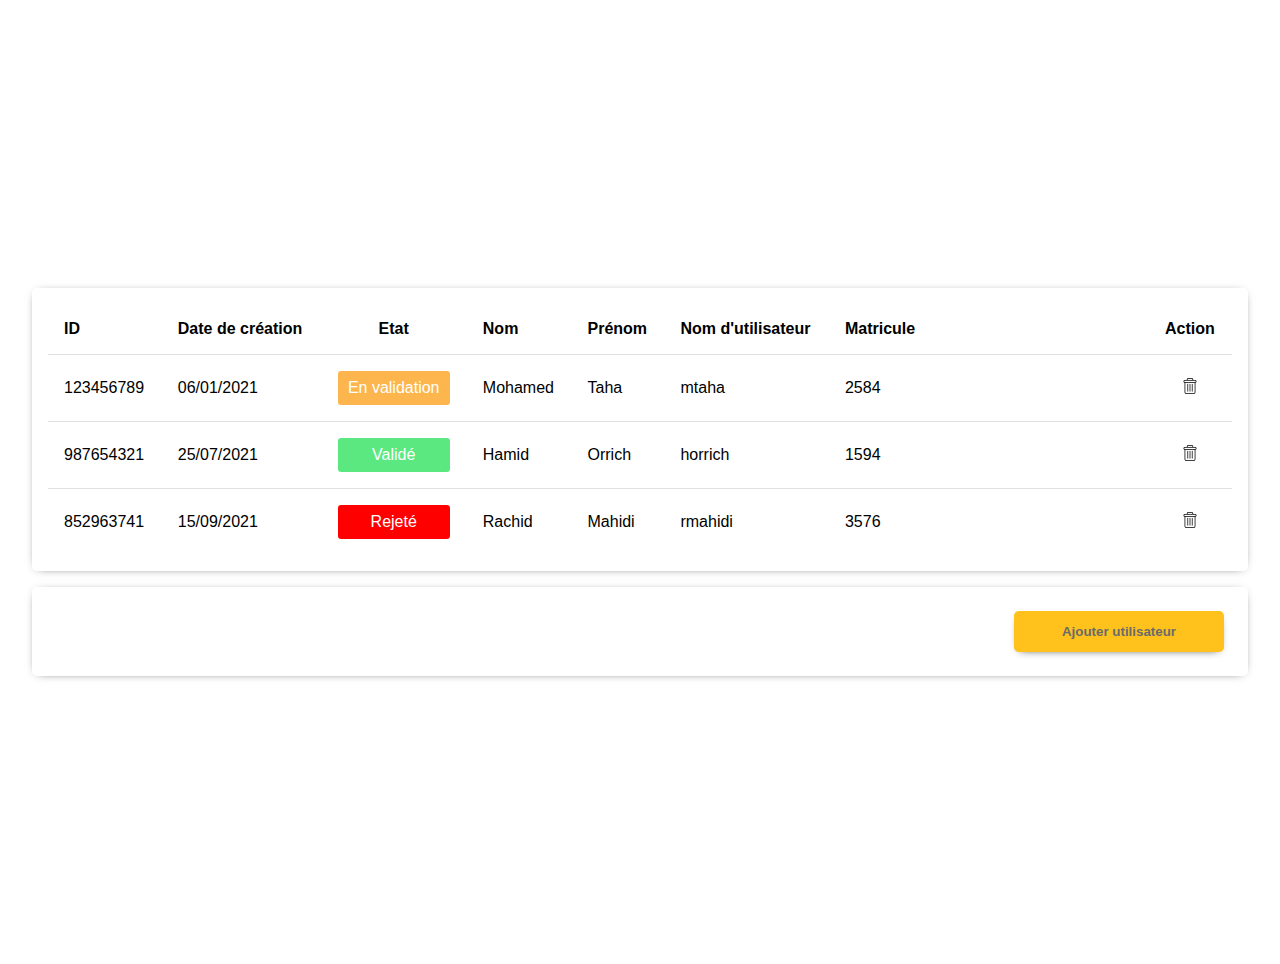
<file: index.html>
<!DOCTYPE html>
<html lang="en">
  <head>
    <meta charset="UTF-8" />
    <meta http-equiv="X-UA-Compatible" content="IE=edge" />
    <meta name="viewport" content="width=device-width, initial-scale=1.0" />
    <link rel="stylesheet" href="styles.css" />
    <title>Document</title>
  </head>
  <body>
    <div class="container">
      <div class="users_container">
        <table>
          <thead>
            <tr>
              <th>ID</th>
              <th>Date de création</th>
              <th>Etat</th>
              <th>Nom</th>
              <th>Prénom</th>
              <th>Nom d'utilisateur</th>
              <th>Matricule</th>
              <th>Action</th>
            </tr>
          </thead>
          <tbody id="users-table"></tbody>
        </table>
      </div>
      <div class="add_user_btn">
        <button id="add-user-btn">Ajouter utilisateur</button>
      </div>
      <dialog>
        <h1>Ajout d'utilisateurs</h1>
        <div class="inputs-container">
          <div>
            <label for="first-name">Nom</label>
            <input type="text" id="first-name" />
          </div>
          <div>
            <label for="last-name">Prénom</label>
            <input type="text" id="last-name" />
          </div>
          <div>
            <label for="status">Etat</label>
            <select id="status">
              <option value="validé">Validé</option>
              <option value="en validation">En Validation</option>
              <option value="rejeté">Rejeté</option>
            </select>
          </div>
          <div>
            <label for="username">Nom d'utilisateur</label>
            <input type="text" id="username" />
          </div>
          <div>
            <label for="created-date">Date de création</label>
            <input type="date" id="created-date" />
          </div>
          <div class="last-input">
            <label for="registration-number">Matricule</label>
            <input type="number" id="registration-number" />
          </div>
        </div>
        <div class="save-user-btn">
          <button id="save-user-btn">Enregistrer</button>
        </div>
      </dialog>
    </div>
    <script src="script.js"></script>
  </body>
</html>
</file>
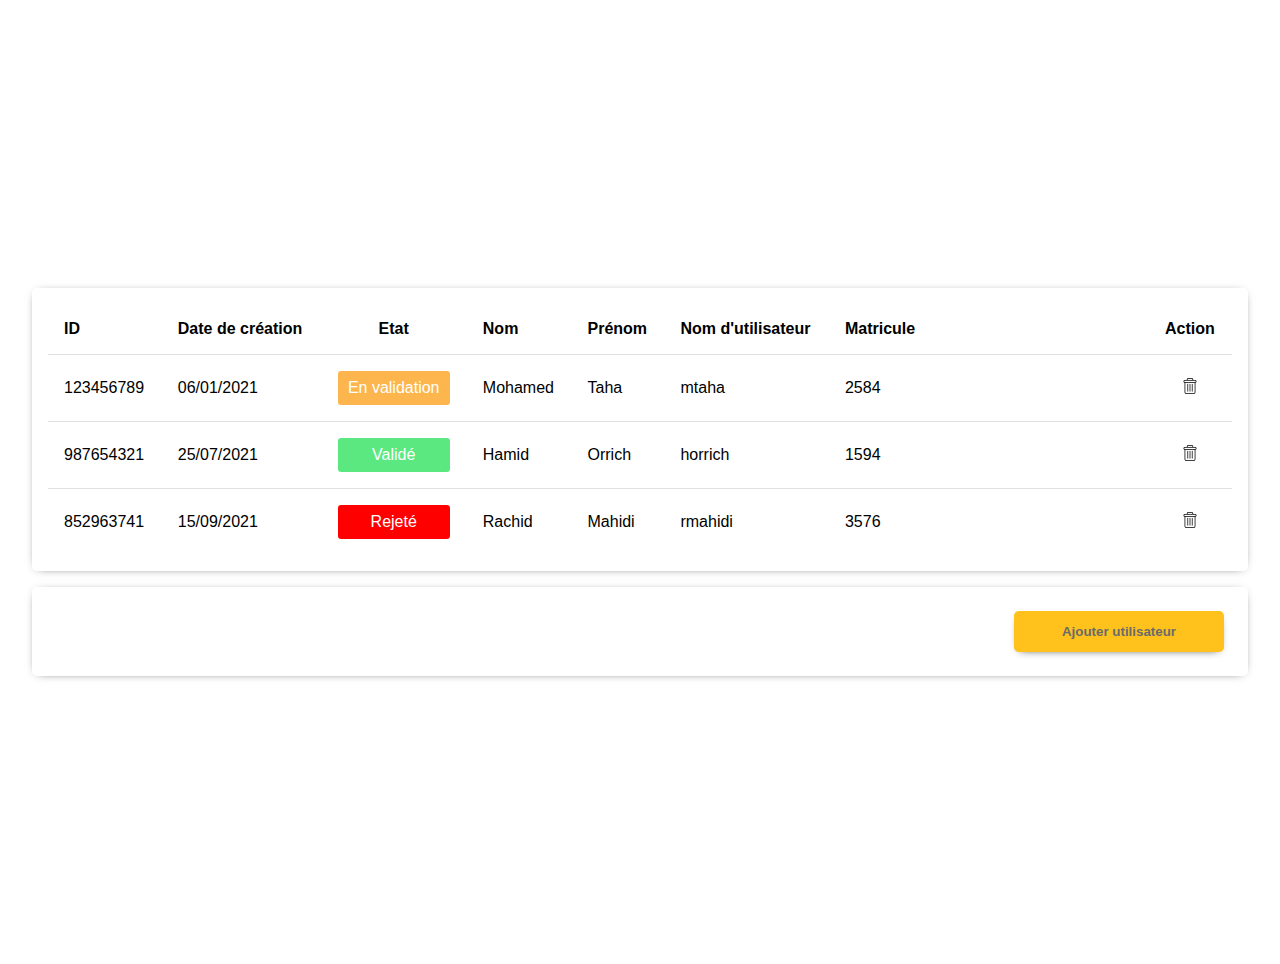
<file: users-tab-exercice/index.html>
<!DOCTYPE html>
<html lang="en">
  <head>
    <meta charset="UTF-8" />
    <meta http-equiv="X-UA-Compatible" content="IE=edge" />
    <meta name="viewport" content="width=device-width, initial-scale=1.0" />
    <link rel="stylesheet" href="styles.css" />
    <title>Document</title>
  </head>
  <body>
    <div class="container">
      <div class="users_container">
        <table>
          <thead>
            <tr>
              <th>ID</th>
              <th>Date de création</th>
              <th>Etat</th>
              <th>Nom</th>
              <th>Prénom</th>
              <th>Nom d'utilisateur</th>
              <th>Matricule</th>
              <th>Action</th>
            </tr>
          </thead>
          <tbody id="users-table"></tbody>
        </table>
      </div>
      <div class="add_user_btn">
        <button id="add-user-btn">Ajouter utilisateur</button>
      </div>
      <dialog>
        <h1>Ajout d'utilisateurs</h1>
        <div class="inputs-container">
          <div>
            <label for="first-name">Nom</label>
            <input type="text" id="first-name" />
          </div>
          <div>
            <label for="last-name">Prénom</label>
            <input type="text" id="last-name" />
          </div>
          <div>
            <label for="status">Etat</label>
            <select id="status">
              <option value="validé">Validé</option>
              <option value="en validation">En Validation</option>
              <option value="rejeté">Rejeté</option>
            </select>
          </div>
          <div>
            <label for="username">Nom d'utilisateur</label>
            <input type="text" id="username" />
          </div>
          <div>
            <label for="created-date">Date de création</label>
            <input type="date" id="created-date" />
          </div>
          <div class="last-input">
            <label for="registration-number">Matricule</label>
            <input type="number" id="registration-number" />
          </div>
        </div>
        <div class="save-user-btn">
          <button id="save-user-btn">Enregistrer</button>
        </div>
      </dialog>
    </div>
    <script src="script.js"></script>
  </body>
</html>
</file>
<file: styles.css>
:root {
  --validated: #5be881;
  --rejected: #ff0000;
  --on_validation: #fdb64d;
}

* {
  box-sizing: border-box;
  margin: 0;
  padding: 0;
}

body {
  font-family: "Helvetica Neue", sans-serif, Ubuntu, Cantarell, "Open Sans";
  font-size: 1rem;
}

body,
.container,
.users_container {
  display: flex;
  justify-content: center;
  align-items: center;
}
.container,
.users_container,
.add_user_btn {
  width: 100%;
}

.container {
  position: relative;
  margin: 2rem;
  min-height: 100vh;
  flex-direction: column;
}

.users_container,
.add_user_btn {
  padding: 1rem;
  background-color: #fff;
  border-radius: 0.3rem;
  box-shadow: 0px 1px 10px -6px black;
}

table {
  border-collapse: collapse;
  width: 100%;
}

th {
  text-align: start;
}

th:nth-child(3),
td:nth-child(3),
td:last-child {
  text-align: center;
}

th:nth-child(7) {
  width: 20rem;
}

tbody tr {
  border-top: 1px solid rgb(224, 224, 224);
}

th,
td {
  padding: 1rem;
}

.delete_btn {
  width: 1rem;
  height: 1rem;
}

.delete_btn:hover {
  transform: rotate(15deg);
  transition: 0.2s ease-in;
  cursor: pointer;
}

.validated {
  background-color: var(--validated);
}

.pending {
  background-color: var(--on_validation);
}

.rejected {
  background-color: var(--rejected);
}

.validated,
.pending,
.rejected {
  display: inline-block;
  width: 7rem;
  border-radius: 0.2rem;
  padding: 0.5rem;
  color: #fff;
}

.add_user_btn {
  margin-top: 1rem;
  padding: 1.5rem;
}

dialog {
  z-index: 10;
  top: 50%;
  left: 50%;
  transform: translate(-50%, -50%);
  width: 100%;
  border-radius: 0.5rem;
  border: none;
  box-shadow: 0px 1px 8px -3px black;
  padding: 2rem;
  background-color: #fff;
}

dialog::backdrop {
  background-color: rgba(0, 0, 0, 0.5);
}

.add_user_btn button,
.save-user-btn button {
  font-weight: 600;
  padding: 0.8rem 3rem;
  background-color: #ffc21c;
  color: rgb(107, 107, 107);
  border: none;
  border-radius: 0.3rem;
  cursor: pointer;
  box-shadow: 0px 3px 10px -6px rgb(0 0 0);
}

.add_user_btn button:hover,
.save-user-btn button:hover {
  background-color: #f0b20a;
  transition: 0.2s ease-in;
}

.add_user_btn,
.save-user-btn {
  width: 100%;
  display: flex;
  justify-content: flex-end;
}

.inputs-container {
  display: grid;
  grid-template-columns: repeat(3, 1fr);
  column-gap: 2rem;
  color: rgb(100, 100, 100);
}

.last-input {
  grid-row: 4/5;
}

.inputs-container div {
  margin-top: 1rem;
}

input,
select {
  display: block;
  width: 100%;
  margin-top: 0.5rem;
  padding: 0.5rem 0;
  border-radius: 0.2rem;
  border: 1px solid rgb(148, 148, 148);
  outline: 1px solid transparent;
  text-indent: 0.5rem;
}

input:focus,
select:focus {
  outline: 1px solid #ffc21c;
}
</file>
<file: users-tab-exercice/styles.css>
:root {
  --validated: #5be881;
  --rejected: #ff0000;
  --on_validation: #fdb64d;
}

* {
  box-sizing: border-box;
  margin: 0;
  padding: 0;
}

body {
  font-family: "Helvetica Neue", sans-serif, Ubuntu, Cantarell, "Open Sans";
  font-size: 1rem;
}

body,
.container,
.users_container {
  display: flex;
  justify-content: center;
  align-items: center;
}
.container,
.users_container,
.add_user_btn {
  width: 100%;
}

.container {
  position: relative;
  margin: 2rem;
  min-height: 100vh;
  flex-direction: column;
}

.users_container,
.add_user_btn {
  padding: 1rem;
  background-color: #fff;
  border-radius: 0.3rem;
  box-shadow: 0px 1px 10px -6px black;
}

table {
  border-collapse: collapse;
  width: 100%;
}

th {
  text-align: start;
}

th:nth-child(3),
td:nth-child(3),
td:last-child {
  text-align: center;
}

th:nth-child(7) {
  width: 20rem;
}

tbody tr {
  border-top: 1px solid rgb(224, 224, 224);
}

th,
td {
  padding: 1rem;
}

.delete_btn {
  width: 1rem;
  height: 1rem;
}

.delete_btn:hover {
  transform: rotate(15deg);
  transition: 0.2s ease-in;
  cursor: pointer;
}

.validated {
  background-color: var(--validated);
}

.pending {
  background-color: var(--on_validation);
}

.rejected {
  background-color: var(--rejected);
}

.validated,
.pending,
.rejected {
  display: inline-block;
  width: 7rem;
  border-radius: 0.2rem;
  padding: 0.5rem;
  color: #fff;
}

.add_user_btn {
  margin-top: 1rem;
  padding: 1.5rem;
}

dialog {
  z-index: 10;
  top: 50%;
  left: 50%;
  transform: translate(-50%, -50%);
  width: 100%;
  border-radius: 0.5rem;
  border: none;
  box-shadow: 0px 1px 8px -3px black;
  padding: 2rem;
  background-color: #fff;
}

dialog::backdrop {
  background-color: rgba(0, 0, 0, 0.5);
}

.add_user_btn button,
.save-user-btn button {
  font-weight: 600;
  padding: 0.8rem 3rem;
  background-color: #ffc21c;
  color: rgb(107, 107, 107);
  border: none;
  border-radius: 0.3rem;
  cursor: pointer;
  box-shadow: 0px 3px 10px -6px rgb(0 0 0);
}

.add_user_btn button:hover,
.save-user-btn button:hover {
  background-color: #f0b20a;
  transition: 0.2s ease-in;
}

.add_user_btn,
.save-user-btn {
  width: 100%;
  display: flex;
  justify-content: flex-end;
}

.inputs-container {
  display: grid;
  grid-template-columns: repeat(3, 1fr);
  column-gap: 2rem;
  color: rgb(100, 100, 100);
}

.last-input {
  grid-row: 4/5;
}

.inputs-container div {
  margin-top: 1rem;
}

input,
select {
  display: block;
  width: 100%;
  margin-top: 0.5rem;
  padding: 0.5rem 0;
  border-radius: 0.2rem;
  border: 1px solid rgb(148, 148, 148);
  outline: 1px solid transparent;
  text-indent: 0.5rem;
}

input:focus,
select:focus {
  outline: 1px solid #ffc21c;
}
</file>
